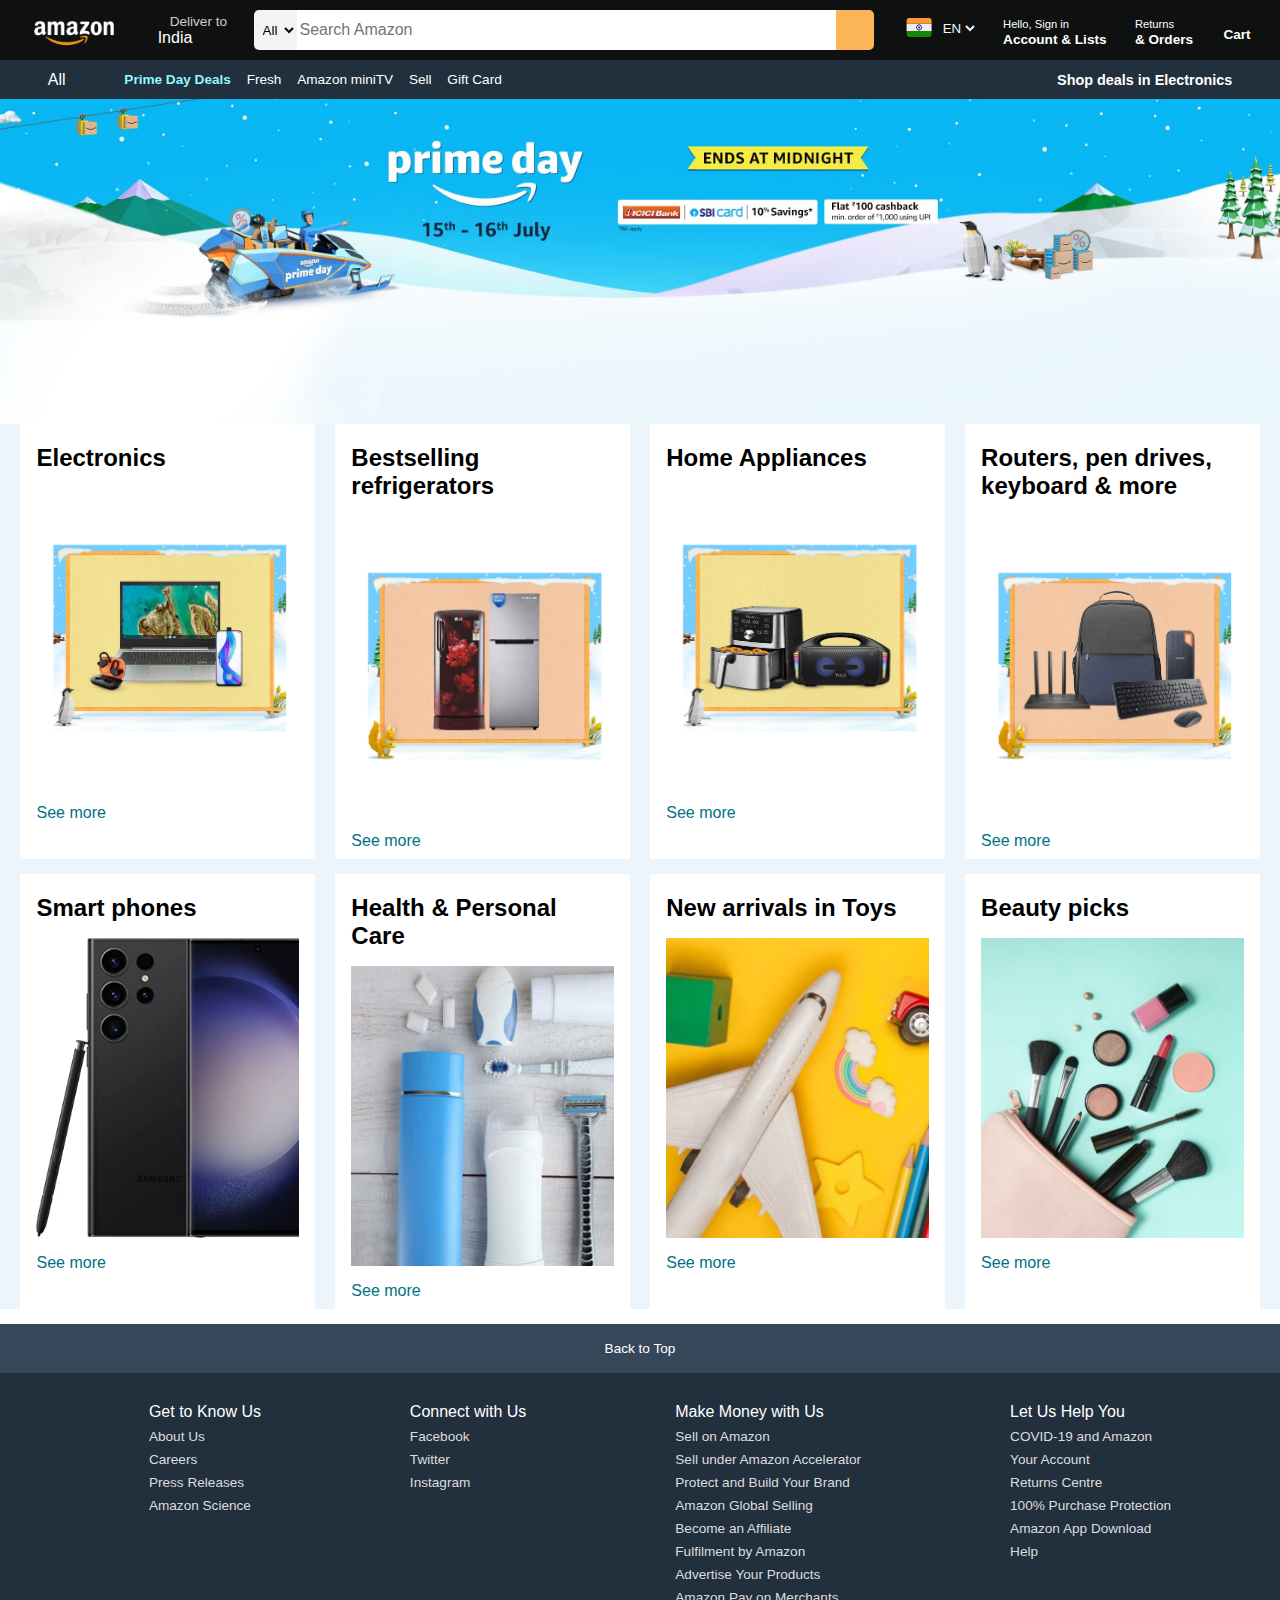
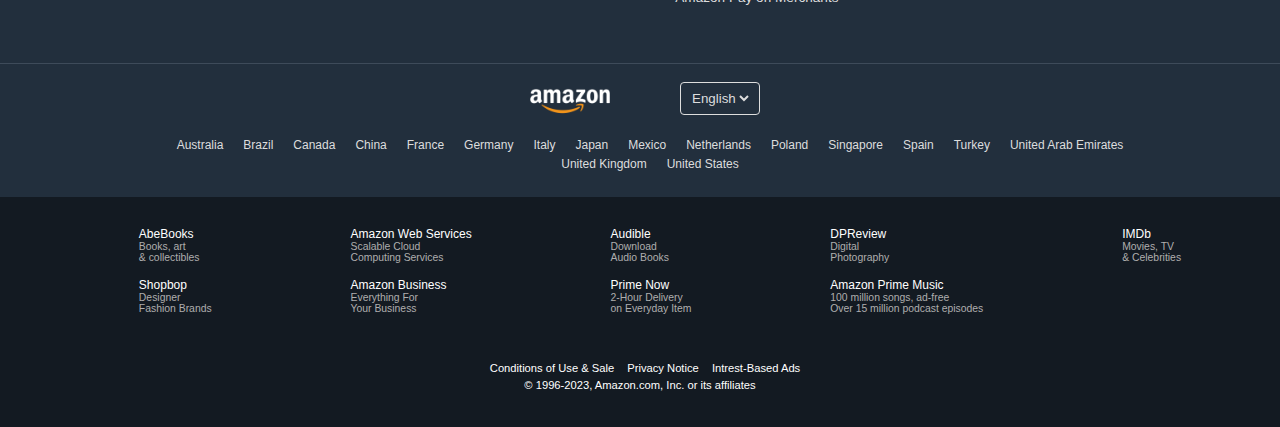
<file: index.html>
<!DOCTYPE html>
<html lang="en">
<head>
    <meta charset="UTF-8">
    <meta name="viewport" content="width=device-width, initial-scale=1.0">
    <link rel="stylesheet" href="https://cdnjs.cloudflare.com/ajax/libs/font-awesome/6.4.0/css/all.min.css" integrity="sha512-iecdLmaskl7CVkqkXNQ/ZH/XLlvWZOJyj7Yy7tcenmpD1ypASozpmT/E0iPtmFIB46ZmdtAc9eNBvH0H/ZpiBw==" crossorigin="anonymous" referrerpolicy="no-referrer" />
    <title>Online Shopping site in India : Shop for online for Books, Mobiles, Watches</title>
    <link rel="stylesheet" href="style.css">
</head>
<body>
    
    <header>
        <!-- NAV BAR INITIALIZED -->
        <div class = "navbar">

            <!-- LOGO -->
            <div class = "nav-logo border">
                <div class = "logo">
                    <!-- <img src="/Amazon clone/img/amazon_logo.png" alt="amazon_logo" height="50px" width="100px"> -->
                </div>
            </div>


            <!-- ADDRESS -->
            <div class="nav-address border">
                <p class="add-deliver">Deliver to</p>
                <div class="add-icon">
                    <i class="fa-solid fa-location-dot"></i>
                    <p class="add-country">India</p>
                </div>
            </div>


            <!-- SEARCH BAR -->
            <div class="nav-search">
                <select class="search-select">
                    <option>All</option>
                </select>
                <input type="text" placeholder="Search Amazon" class="search-text">
                <div class="search-icon">
                    <i class="fa-solid fa-magnifying-glass"></i>
                </div>
            </div>


            <!-- Language -->
            <div class="nav-lang border">
                <div class="lang-icon">
                    <svg id="flag" xmlns="http://www.w3.org/2000/svg" xmlns:xlink="http://www.w3.org/1999/xlink" width="40" zoomAndPan="magnify" viewBox="0 0 30 30.000001" height="40" preserveAspectRatio="xMidYMid meet" version="1.0"><defs><clipPath id="id1"><path d="M 2.371094 18 L 27.773438 18 L 27.773438 23.921875 L 2.371094 23.921875 Z M 2.371094 18 " clip-rule="nonzero"/></clipPath><clipPath id="id2"><path d="M 2.371094 10 L 27.773438 10 L 27.773438 19 L 2.371094 19 Z M 2.371094 10 " clip-rule="nonzero"/></clipPath><clipPath id="id3"><path d="M 2.371094 5.050781 L 27.773438 5.050781 L 27.773438 11 L 2.371094 11 Z M 2.371094 5.050781 " clip-rule="nonzero"/></clipPath></defs><g clip-path="url(#id1)"><path fill="rgb(7.449341%, 53.329468%, 3.138733%)" d="M 2.375 21.019531 C 2.375 22.625 3.640625 23.921875 5.199219 23.921875 L 24.945312 23.921875 C 26.503906 23.921875 27.769531 22.625 27.769531 21.019531 L 27.769531 18.117188 L 2.375 18.117188 Z M 2.375 21.019531 " fill-opacity="1" fill-rule="nonzero"/></g><g clip-path="url(#id2)"><path fill="rgb(93.328857%, 93.328857%, 93.328857%)" d="M 2.375 10.859375 L 27.769531 10.859375 L 27.769531 18.117188 L 2.375 18.117188 Z M 2.375 10.859375 " fill-opacity="1" fill-rule="nonzero"/></g><g clip-path="url(#id3)"><path fill="rgb(100%, 59.999084%, 19.999695%)" d="M 27.769531 10.859375 L 27.769531 7.957031 C 27.769531 6.351562 26.503906 5.050781 24.945312 5.050781 L 5.199219 5.050781 C 3.640625 5.050781 2.375 6.351562 2.375 7.957031 L 2.375 10.859375 Z M 27.769531 10.859375 " fill-opacity="1" fill-rule="nonzero"/></g><path fill="rgb(0%, 0%, 50.19989%)" d="M 17.894531 14.488281 C 17.894531 14.871094 17.820312 15.242188 17.679688 15.597656 C 17.535156 15.953125 17.332031 16.269531 17.066406 16.539062 C 16.804688 16.8125 16.496094 17.023438 16.152344 17.167969 C 15.804688 17.316406 15.445312 17.390625 15.074219 17.390625 C 14.699219 17.390625 14.339844 17.316406 13.992188 17.167969 C 13.648438 17.023438 13.34375 16.8125 13.078125 16.539062 C 12.8125 16.269531 12.609375 15.953125 12.464844 15.597656 C 12.324219 15.242188 12.25 14.871094 12.25 14.488281 C 12.25 14.101562 12.324219 13.730469 12.464844 13.375 C 12.609375 13.019531 12.8125 12.707031 13.078125 12.433594 C 13.34375 12.164062 13.648438 11.953125 13.992188 11.804688 C 14.339844 11.65625 14.699219 11.585938 15.074219 11.585938 C 15.445312 11.585938 15.804688 11.65625 16.152344 11.804688 C 16.496094 11.953125 16.804688 12.164062 17.066406 12.433594 C 17.332031 12.707031 17.535156 13.019531 17.679688 13.375 C 17.820312 13.730469 17.894531 14.101562 17.894531 14.488281 Z M 17.894531 14.488281 " fill-opacity="1" fill-rule="nonzero"/><path fill="rgb(93.328857%, 93.328857%, 93.328857%)" d="M 17.1875 14.488281 C 17.1875 14.777344 17.136719 15.054688 17.027344 15.320312 C 16.921875 15.585938 16.765625 15.824219 16.570312 16.027344 C 16.371094 16.230469 16.140625 16.390625 15.882812 16.5 C 15.621094 16.609375 15.351562 16.664062 15.074219 16.664062 C 14.792969 16.664062 14.523438 16.609375 14.261719 16.5 C 14.003906 16.390625 13.773438 16.230469 13.578125 16.027344 C 13.378906 15.824219 13.226562 15.585938 13.117188 15.320312 C 13.011719 15.054688 12.957031 14.777344 12.957031 14.488281 C 12.957031 14.199219 13.011719 13.921875 13.117188 13.65625 C 13.226562 13.386719 13.378906 13.152344 13.578125 12.949219 C 13.773438 12.742188 14.003906 12.585938 14.261719 12.476562 C 14.523438 12.367188 14.792969 12.308594 15.074219 12.308594 C 15.351562 12.308594 15.621094 12.367188 15.882812 12.476562 C 16.140625 12.585938 16.371094 12.742188 16.570312 12.949219 C 16.765625 13.152344 16.921875 13.386719 17.027344 13.65625 C 17.136719 13.921875 17.1875 14.199219 17.1875 14.488281 Z M 17.1875 14.488281 " fill-opacity="1" fill-rule="nonzero"/><path fill="rgb(39.99939%, 39.99939%, 70.199585%)" d="M 15.074219 12.308594 L 15.175781 13.953125 L 15.882812 12.476562 L 15.367188 14.035156 L 16.570312 12.949219 L 15.511719 14.183594 L 17.027344 13.65625 L 15.589844 14.382812 L 17.1875 14.488281 L 15.589844 14.59375 L 17.027344 15.320312 L 15.511719 14.789062 L 16.570312 16.027344 L 15.367188 14.941406 L 15.882812 16.5 L 15.175781 15.023438 L 15.074219 16.664062 L 14.96875 15.023438 L 14.261719 16.5 L 14.777344 14.941406 L 13.574219 16.027344 L 14.632812 14.789062 L 13.117188 15.320312 L 14.554688 14.59375 L 12.957031 14.488281 L 14.554688 14.382812 L 13.117188 13.65625 L 14.632812 14.183594 L 13.574219 12.949219 L 14.777344 14.035156 L 14.261719 12.476562 L 14.96875 13.953125 Z M 15.074219 12.308594 " fill-opacity="1" fill-rule="nonzero"/><path fill="rgb(0%, 0%, 50.19989%)" d="M 15.777344 14.488281 C 15.777344 14.6875 15.707031 14.859375 15.570312 15 C 15.433594 15.140625 15.265625 15.214844 15.074219 15.214844 C 14.878906 15.214844 14.710938 15.140625 14.574219 15 C 14.4375 14.859375 14.367188 14.6875 14.367188 14.488281 C 14.367188 14.289062 14.4375 14.117188 14.574219 13.972656 C 14.710938 13.832031 14.878906 13.761719 15.074219 13.761719 C 15.265625 13.761719 15.433594 13.832031 15.570312 13.972656 C 15.707031 14.117188 15.777344 14.289062 15.777344 14.488281 Z M 15.777344 14.488281 " fill-opacity="1" fill-rule="nonzero"/></svg>
                </div>
                <select id="language">
                    <option >EN</option>
                </select>
            </div>


            <!-- Signin option -->
            <div class="nav-signin border">
                <p><span>Hello, Sign in</span></p>
                <div class="address">
                    <p id="nav-second">Account & Lists</p>
                    <i class="fa-solid fa-caret-down" style="margin-left: 3px;"></i>
                </div>
            </div>

            <!-- Orders and Returns -->
            <div class="nav-returns border">
                <p><span>Returns</span></p>
                <p id="nav-second">& Orders</p>
            </div>

            <!-- Shopping cart -->
            <div class="nav-cart border" style="padding: 5px;">
                <i class="fa-solid fa-cart-shopping"></i>
                Cart
            </div>

        </div>

        <!-- PANEL INITIALIZED -->
        <div class="panel">
            <div class="panel-all border">
                <i class="fa-solid fa-bars"></i>
                All
            </div>

            <div class="panel-ops">
                <p class="border" id="prime">Prime Day Deals</p>
                <p class="border">Fresh</p>
                <p class="border">Amazon miniTV</p>
                <p class="border">Sell</p>
                <p class="border">Gift Card</p>
                
            </div>

            <div class="panel-deals border">
                Shop deals in Electronics
            </div>
        </div>
    </header>

    <main>
        <!-- HERO SECTION -->
        <div class="hero-section">
             <!-- <div class="hero-msg"></div> -->
        </div>

        <div class="shop-section">
            
            <div class="box-1 box" style="margin-top: 0px;">
               <div class="box-content">
                <h2>Electronics</h2>
                <div class="box-img" style="background-image: url('img/box1_image.jpg');"></div>
                <p>See more</p>
               </div>
            </div>

            <div class="box-2 box" style="margin-top: 0px;">
                <div class="box-content">
                    <h2>Bestselling refrigerators</h2>
                    <div class="box-img" style="background-image: url('img/box2_image.jpg');"></div>
                    <p>See more</p>
                   </div>
            </div>

            <div class="box-3 box" style="margin-top: 0px;">
                <div class="box-content">
                    <h2>Home Appliances</h2>
                    <div class="box-img" style="background-image: url('img/box3_image.jpg');"></div>
                    <p>See more</p>
                   </div>
            </div>

            <div class="box-4 box" style="margin-top: 0px;">
                <div class="box-content">
                    <h2>Routers, pen drives, keyboard & more</h2>
                    <div class="box-img" style="background-image: url('img/box4_image.jpg');"></div>
                    <p>See more</p>
                   </div>
            </div>

            <div class="box-5 box">
                <div class="box-content">
                 <h2>Smart phones</h2>
                 <div class="box-img" style="background-image: url('img/box5_image.jpg');"></div>
                 <p>See more</p>
                </div>
             </div>
 
             <div class="box-6 box">
                 <div class="box-content">
                     <h2>Health & Personal Care</h2>
                     <div class="box-img" style="background-image: url('img/box6_image.jpg');"></div>
                     <p>See more</p>
                    </div>
             </div>
 
             <div class="box-7 box">
                 <div class="box-content">
                     <h2>New arrivals in Toys</h2>
                     <div class="box-img" style="background-image: url('img/box7_image.jpg');"></div>
                     <p>See more</p>
                    </div>
             </div>
 
             <div class="box-8 box">
                 <div class="box-content">
                     <h2>Beauty picks</h2>
                     <div class="box-img" style="background-image: url('img/box8_image.jpg');"></div>
                     <p>See more</p>
                    </div>
             </div>
        </div>
    </main>

    <footer>
        <div class="foot-panel1">
            Back to Top
        </div>

        <div class="foot-panel2">
            <ul>
                <p>Get to Know Us</p>
                <a>About Us</a>
                <a>Careers</a>
                <a>Press Releases</a>
                <a>Amazon Science</a>
            </ul>

            <ul>
                <p>Connect with Us</p>
                <a>Facebook</a>
                <a>Twitter</a>
                <a>Instagram</a>
            </ul>

            <ul>
                <p>Make Money with Us</p>
                <a>Sell on Amazon</a>
                <a>Sell under Amazon Accelerator</a>
                <a>Protect and Build Your Brand</a>
                <a>Amazon Global Selling</a>
                <a>Become an Affiliate</a>
                <a>Fulfilment by Amazon</a>
                <a>Advertise Your Products</a>
                <a>Amazon Pay on Merchants</a>
            </ul>

            <ul>
                <p>Let Us Help You</p>
                <a>COVID-19 and Amazon</a>
                <a>Your Account</a>
                <a>Returns Centre</a>
                <a>100% Purchase Protection</a>
                <a>Amazon App Download</a>
                <a>Help</a>
            </ul>
        </div>

        <div class="foot-panel3">
            
            <div class="logo"></div>

            <div class="foot-lang">
                <i class="fa-solid fa-globe"></i>
                <select>
                    <option>English</option>
                </select>
            </div>

        </div>

        <div class="foot-nations">
            <p>Australia</p>
            <p>Brazil</p>
            <p>Canada</p>
            <p>China</p>
            <p>France</p>
            <p>Germany</p>
            <p>Italy</p>
            <p>Japan</p>
            <p>Mexico</p>
            <p>Netherlands</p>
            <p>Poland</p>
            <p>Singapore</p>
            <p>Spain</p>
            <p>Turkey</p>
            <p>United Arab Emirates</p>
        </div>

        <div class="super-powers">
            <p>United Kingdom</p>
            <p>United States</p>
        </div>

        <div class="foot-panel4">
            <ul>
                <div>
                    <p>AbeBooks</p>
                    <a>Books, art</a>
                    <a>& collectibles</a>
                </div>

                <div>
                    <p>Shopbop</p>
                    <a>Designer</a>
                    <a>Fashion Brands</a>
                </div>
            </ul>

            <ul>
                <div>
                    <p>Amazon Web Services</p>
                    <a>Scalable Cloud</a>
                    <a>Computing Services</a>
                </div>
                
                <div>
                    <p>	Amazon Business</p>
                    <a>Everything For</a>
                    <a>Your Business</a>
                </div>
            </ul>

            <ul>
                <div>
                    <p>Audible</p>
                    <a>Download</a>
                    <a> Audio Books</a>
                </div>

                <div>
                    <p>Prime Now</p>
                    <a>2-Hour Delivery</a>
                    <a>on Everyday Item</a>
                </div>
            </ul>

            <ul>
                <div>
                    <p>DPReview</p>
                    <a>Digital</a>
                    <a>Photography</a>
                </div>

                <div>
                    <p>Amazon Prime Music</p>
                    <a>100 million songs, ad-free</a>
                    <a>Over 15 million podcast episodes</a>
                </div>
            </ul>

            <ul>
                <div>
                    <p>IMDb</p>
                    <a>Movies, TV</a>
                    <a>& Celebrities</a>
                </div>
            </ul>
        </div>


        <div class="foot-panel5">
            <div class="pages">
                <a>Conditions of Use & Sale</a>
                <a>Privacy Notice</a>
                <a>Intrest-Based Ads</a>
            </div>

            <div class="copyright">
                © 1996-2023, Amazon.com, Inc. or its affiliates
            </div>
        </div>

    </footer>

</body>
</html>
</file>
<file: style.css>
/* Asterisk or Universal selector is used to apply a few default settings to the page*/
*{
    margin: 0;
    font-family: Arial;
    /* Border-box keyword is used to specify that the border and padding of the element is counted within its own height and width and needs no seperate initialization */
    border: border-box;
}

.navbar{
    height: 60px;
    background-color: #0f1111;
    color: white;
    display: flex;
    align-items: center;
    justify-content: space-evenly;
}


/* LOGO */
.nav-logo{
    height: 50px;
    width: 100px;
}

.logo{
    /* specify the correct path for each resource -- error001 */
    background-image: url("img/amazon_logo.png");
    /* background-size should not be overlooked otherwise the image is not rendered -- error002 */
    background-size: cover;
    height: 50px;
    width: 100%;
}

.border{
    border: 1.5px solid transparent;
}

.border:hover{
    border: 1.5px solid white;
    padding: 3px;
}


/* Address */
.nav-address{
    padding: 3px;
}

.add-deliver{
    color: #cccccc;
    font-size: 0.85rem;
    margin-left: 17px;
}

.add-country{
    font-size: 1rem;
    font-weight: 540;
    margin-left: 5px;
}

.add-icon{
    display: flex;
}


/* Search Bar */
.nav-search{
    display: flex;
    justify-content: space-evenly;
    width: 620px;
    height: 40px;
    border-radius: 5px;
}

.nav-search:hover{
    border: 2px solid orange;
    border-radius: 7px;
}

.search-select{
    background-color: #f3f3f3;
    width: 50px;
    text-align: center;
    border-top-left-radius: 5px;
    border-bottom-left-radius: 5px;
    border: none;
}

.search-text{
    width: 100%;
    font-size: 1rem;
    border: none;
}

.search-icon{
    width: 45px;
    display: flex;
    justify-content: center;
    align-items: center;
    font-size: 1.2rem;
    background-color: #fcb558;
    border-top-right-radius: 5px;
    border-bottom-right-radius: 5px;
    color: #0f1111;
}


/* Language */
.nav-lang{
    display: flex;
    justify-content: center;
    align-items: center;
}

#flag{
    height: 30px;
}

#language{
    background-color: transparent; 
    color: aliceblue; 
    border: none;
    margin-bottom: 3.5px;
}


/* Signin Options */
span{
    font-size: 0.7rem;
}

.address{
    display: flex;
}

#nav-second{
    font-size: 0.85rem;
    font-weight: 650;
    display: flex;
}


/* Shopping Cart */
.nav-cart i {
    font-size: 25px
}

.nav-cart{
    font-size: 0.85rem;
    font-weight: 650;
}

/* Panel */
.panel{
    height: 39px;
    background-color: #222f3d;
    color: #ffffff;
    display: flex;
    align-items: center;
    justify-content: space-evenly;
}

.panel-ops p {
    display: inline;
    margin-left: 10px;
}

#prime{
    color: #91f6fe;
    font-weight: 550;
}

.panel-ops{
    width: 70%;
    font-size: 0.85rem;
}

.panel-deals{
    font-size: 0.9rem;
    font-weight: 550;
}

/* Hero-section */
.hero-section{
    background-image: url("img/hero_image.jpg");
    background-size: cover;
    height: 325px;
}

/* Shop-section */
.shop-section{
    display: flex;
    flex-wrap: wrap;
    justify-content: space-evenly;
    background-color: #Ecf5fb;
}
.box{
    height: 400px;
    width: 23%;
    background-color: white;
    padding: 20px 0px 15px;
    margin-top: 15px;
}

.box-content{
    margin-left: 1rem;
    margin-right: 1rem;
}

.box-content p{
    color: #007185;
}

.box-content p:hover{
    color: #fcb558;
    text-decoration: underline;
}

.box-img{
    height: 300px;
    background-size:cover;
    background-repeat: no-repeat;
    margin-top: 1rem;
    margin-bottom: 1rem;
}

/* footer */
footer{
    margin-top: 15px;

}

.foot-panel1{
    background-color: #37475a;
    color: white;
    height: 49px;
    display: flex;
    justify-content: center;
    align-items: center;
    font-size: 0.85rem;
}

.foot-panel1:hover{
    background-color: #3e4b5a;
}

.foot-panel2{
    background-color: #222f3d;
    color: white;
    height: 290px;
    display: flex;
    justify-content: space-evenly;
}


.foot-panel2 ul{
    margin-top: 30px;
}

.foot-panel2 ul p {
    font-weight: 500;
}

.foot-panel2 ul a {
    display: block;
    font-size: 0.85rem;
    margin-top: 8px;
    color: #dddddd;
}

.foot-panel2 a:hover{
    text-decoration: underline;
}

.foot-panel3{
    background-color: #222f3d;
    border-top: 1px solid #3e4b5a;
    height: 68px;
    display: flex;
    justify-content: center;
    align-items: center;
}

.logo{
    background-image: url('img/amazon_logo.png');
    background-size: cover;
    height: 50px;
    width: 100px;
    margin-right: 30px;
}

.foot-lang{
    color: #dddddd;
    border: 1px solid #dddddd;
    border-radius: 4px;
    padding: 6px;
    margin-left: 30px;
}

.foot-lang select{
    background-color: #222f3d;
    color: #dddddd;
    border-color: transparent;
}

.foot-nations{
    background-color: #222f3d;
    height: 25px;
    display: flex;
    justify-content: center;
    align-items: center;
    color: #dddddd;
}

.foot-nations p {
    margin-left: 20px;
    font-size: 0.75rem;
}

.foot-nations p:hover{
    text-decoration: underline;
}

.super-powers{
    background-color: #222f3d;
    height: 40px;
    display: flex;
    justify-content: center;
    color: #dddddd;
}

.super-powers p {
    margin-left: 20px;
    font-size: 0.75rem;
}

.super-powers p:hover{
    text-decoration: underline;
}

.foot-panel4{
    background-color: #131a22;
    color: white;
    height: 140px;
    display: flex;
    justify-content: space-evenly;
}

.foot-panel4 ul {
    margin-top: 15px;
}

.foot-panel4 ul :hover{
    text-decoration: underline;
}

.foot-panel4 p {
    margin-top: 15px;
    font-size: 0.75rem;
    font-weight: 500;
}

.foot-panel4 a {
    display: block;
    color: #afaeae;
    font-size: 0.65rem;
}


.foot-panel5{
    background-color: #131a22;
    color: white;
    height: 90px;
    font-size: 0.7rem;
    text-align: center;
}

.pages{
    padding-top: 25px;
}

.pages a {
    margin-left: 10px;
}

.pages a:hover{
    text-decoration: underline;
}

.copyright{
    padding: 5px;
}
</file>
